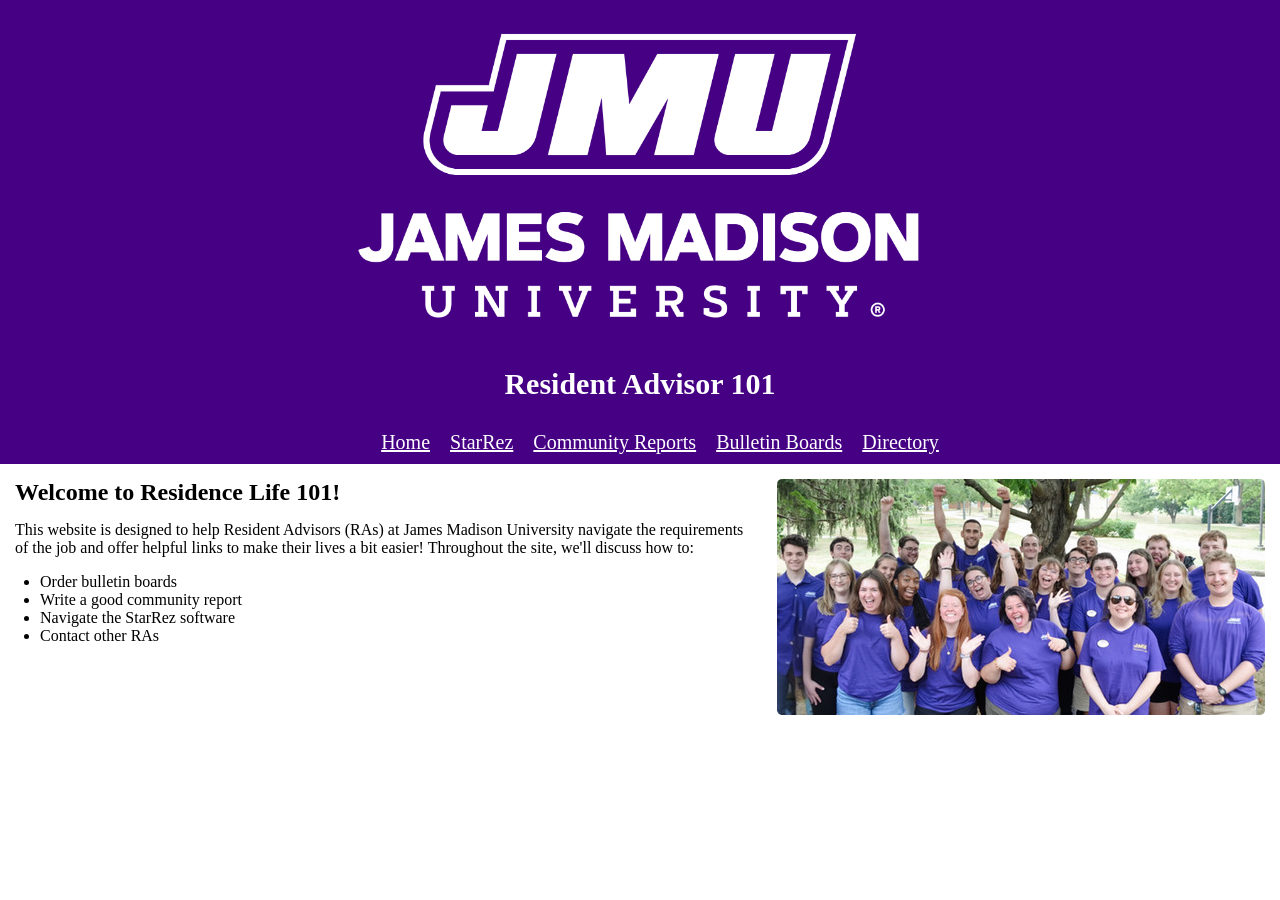
<file: index.html>
<!DOCTYPE html>
<html lang="en">
<head>
    <meta charset="UTF-8">
    <meta name="viewport" content="width=device-width, initial-scale=1.0">
    <title>Resident Advisor 101</title>
    <link rel="stylesheet" href="css/header.css">
    <link rel="stylesheet" href="css/main.css">
</head>
<body>
    <header>
        <div class="title">
            <img src="/images/JMU-Logo-RGB-vert-white.png" alt="White JMU Logo" width=300>
            <h1>Resident Advisor 101</h1>
        </div>
        <!--Should I use this break class to seperate the nav bar or should I seperate the parts of the header into divs?-->
        <div class="navigation">
            <nav>
                <ul>
                    <li><a href="index.html">Home</a></li>
                    <li><a href="starrez.html">StarRez</a></li>
                    <li><a href="cr.html">Community Reports</a></li>
                    <li><a href="bb.html">Bulletin Boards</a></li>
                    <li><a href="directory.html">Directory</a></li>
                </ul>
            </nav>
        </div>
    </header>
    <main>
        <div class="firstBlock">
            <section class="welcome">
                <h2>Welcome to Residence Life 101!</h2>
                <p>This website is designed to help Resident Advisors (RAs) at James Madison University navigate the requirements of the job and offer helpful links to make their lives a bit easier! Throughout the site, we'll discuss how to:</p>
                <ul>
                    <li>Order bulletin boards</li>
                    <li>Write a good community report</li>
                    <li>Navigate the StarRez software</li>
                    <li>Contact other RAs</li>
                </ul>
            </section>
            <img src="images/hall_directors.jpg" alt="Image of JMU Residence Life employees.">
        </div>
    </main>
    <footer>
        
    </footer>
</body>
</html>
</file>
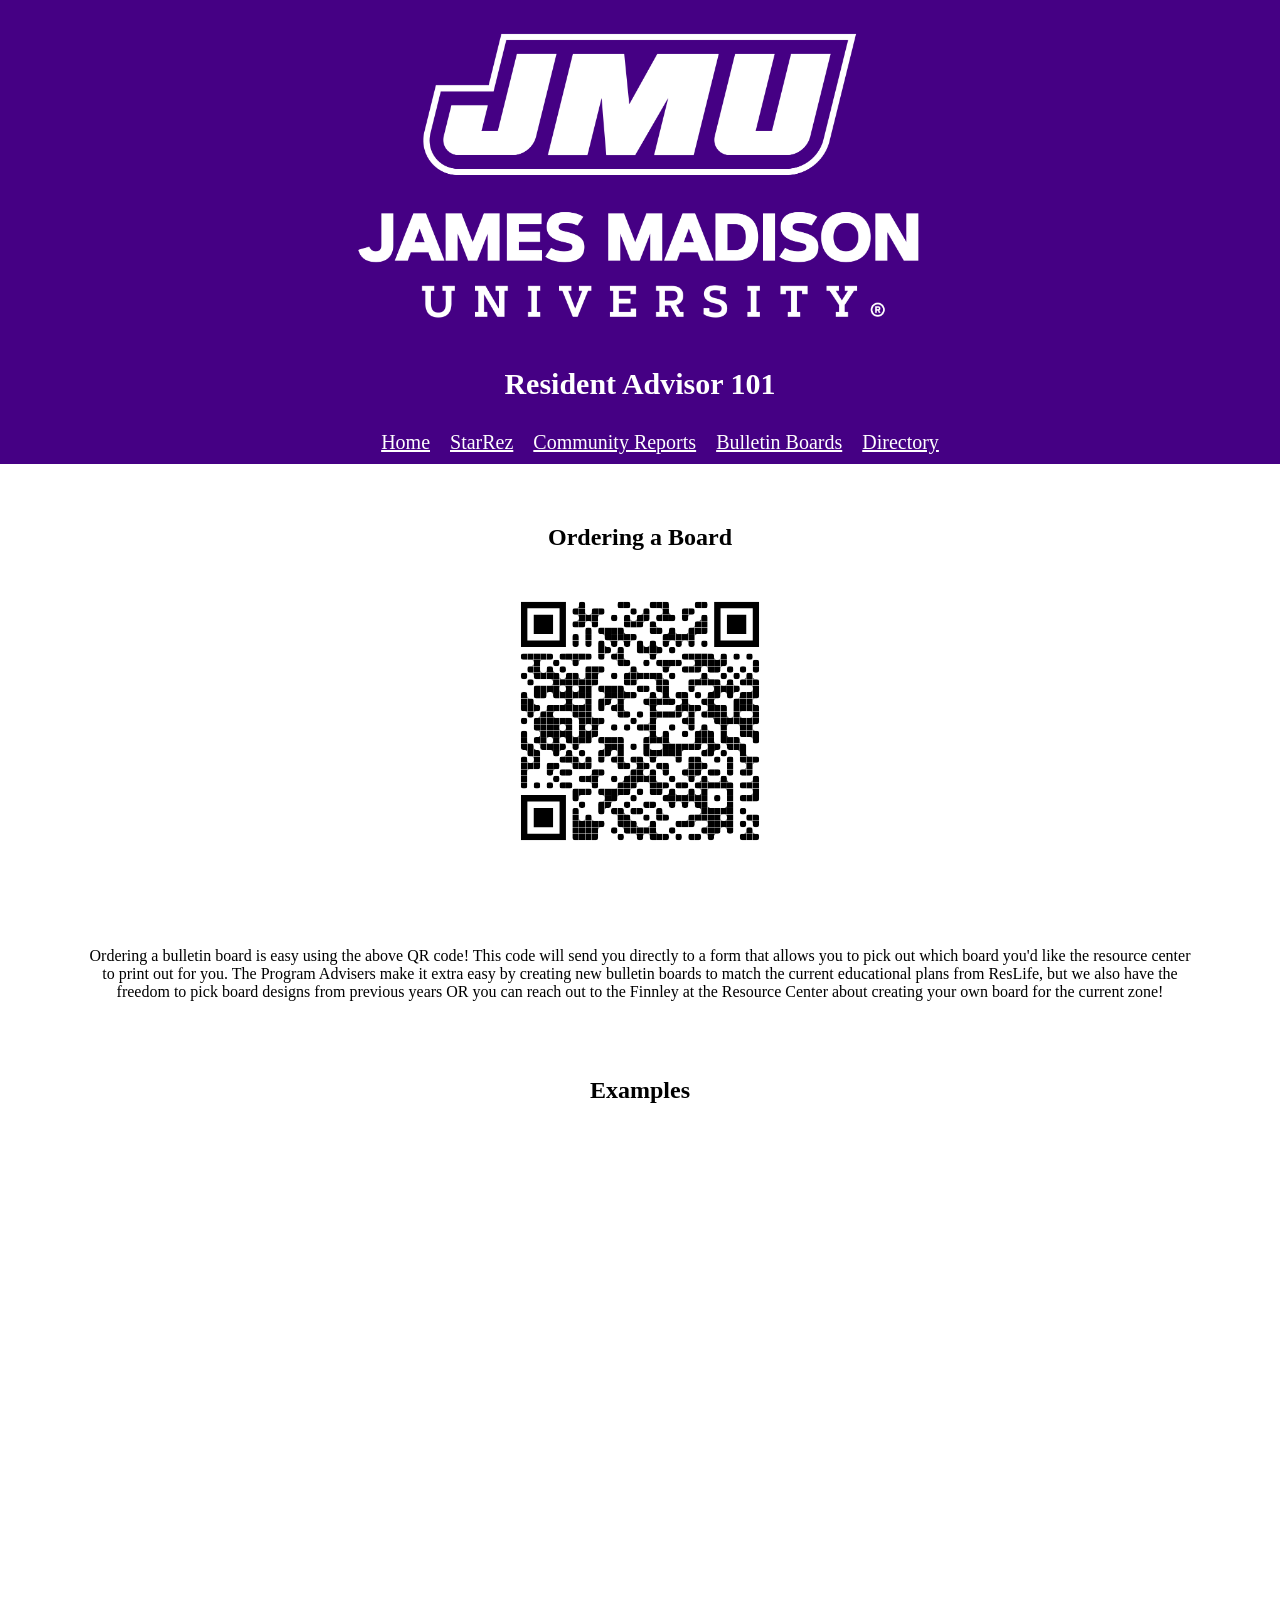
<file: bb.html>
<!DOCTYPE html>
<html lang="en">
<head>
    <meta charset="UTF-8">
    <meta name="viewport" content="width=device-width, initial-scale=1.0">
    <title>Bulletin Boards</title>
    <link rel="stylesheet" href="css/header.css">
    <link rel="stylesheet" href="css/bb.css">
</head>
<body>
    <header>
        <div class="title">
            <img src="/images/JMU-Logo-RGB-vert-white.png" alt="White JMU Logo" width=300>
            <h1>Resident Advisor 101</h1>
        </div>
        <div class="navigation">
            <nav>
                <ul>
                    <li><a href="index.html">Home</a></li>
                    <li><a href="starrez.html">StarRez</a></li>
                    <li><a href="cr.html">Community Reports</a></li>
                    <li><a href="bb.html">Bulletin Boards</a></li>
                    <li><a href="directory.html">Directory</a></li>
                </ul>
            </nav>
        </div>
    </header>
    <main>
        <section class="qr">
            <h2>Ordering a Board</h2>
            <img src="/images/bb_qr.svg" alt="fake qr code to bulletin board order form">
        </section>
        <div class="info">
            <p>
                Ordering a bulletin board is easy using the above QR code! This code will send you directly to a form that allows you to pick out which board you'd like the resource center to print out for you. The Program Advisers make it extra easy by creating new bulletin boards to match the current educational plans from ResLife, but we also have the freedom to pick board designs from previous years OR you can reach out to the Finnley at the Resource Center about creating your own board for the current zone!
            </p>
        </div>
        <section class="examples">
            <h2>Examples</h2>
            <iframe src="/files/Watch-Your-Boooooze-Alcohol-Awareness-Bulletin-Board.pdf"  title="PDF Viewer"></iframe>
            <iframe src="/files/Reslifes-DECLASSIFIED-SCHOOL-SURVIVAL-GUIDE-THEME.pdf"  title="PDF Viewer"></iframe>
            <iframe src="/files/Hall-Etiquette-How-to-Train-your-hallmates.pdf"  title="PDF Viewer"></iframe>
        </section>
    </main>
</body>
</html>
</file>
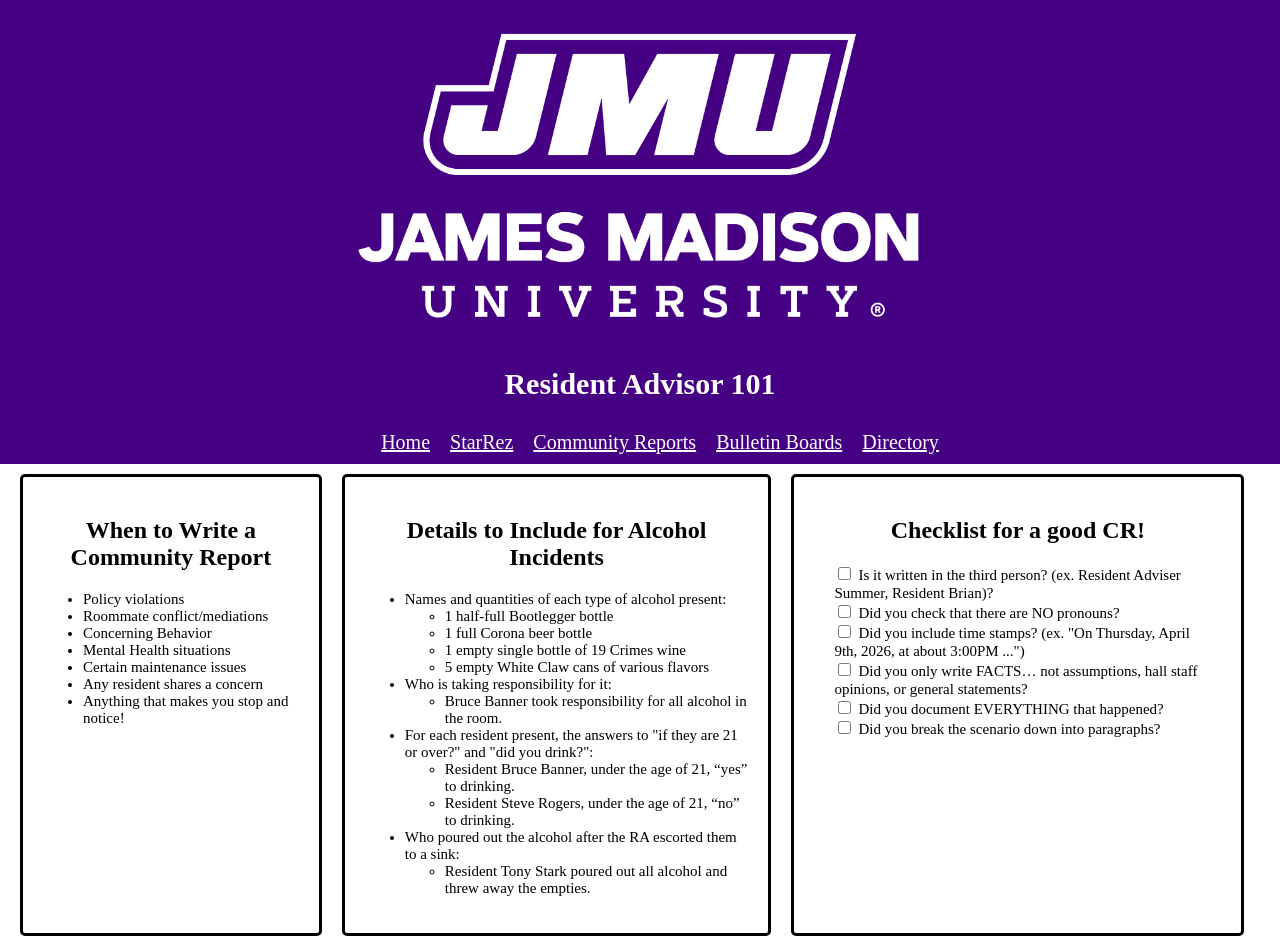
<file: cr.html>
<!DOCTYPE html>
<html lang="en">
<head>
    <meta charset="UTF-8">
    <meta name="viewport" content="width=device-width, initial-scale=1.0">
    <title>Community Reports</title>
    <link rel="stylesheet" href="css/header.css">
    <link rel="stylesheet" href="css/cr.css">
</head>
<body>
    <header>
        <div class="title">
            <img src="/images/JMU-Logo-RGB-vert-white.png" alt="White JMU Logo" width=300>
            <h1>Resident Advisor 101</h1>
        </div>
        <div class="navigation">
            <nav>
                <ul>
                    <li><a href="index.html">Home</a></li>
                    <li><a href="starrez.html">StarRez</a></li>
                    <li><a href="cr.html">Community Reports</a></li>
                    <li><a href="bb.html">Bulletin Boards</a></li>
                    <li><a href="directory.html">Directory</a></li>
                </ul>
            </nav>
        </div>
    </header>
    <main>
        <section class="when">
            <h2>When to Write a Community Report</h2>
            <ul>
                <li>Policy violations</li>
                <li>Roommate conflict/mediations</li>
                <li>Concerning Behavior</li>
                <li>Mental Health situations</li>
                <li>Certain maintenance issues</li>
                <li>Any resident shares a concern</li>
                <li>Anything that makes you stop and notice!</li>
            </ul>
        </section>
         <section class="alcohol">
            <h2>Details to Include for Alcohol Incidents</h2>
            <ul>
                <li>Names and quantities of each type of alcohol present:
                    <ul>
                        <li>1 half-full Bootlegger bottle</li>
                        <li>1 full Corona beer bottle</li>
                        <li>1 empty single bottle of 19 Crimes wine</li>
                        <li>5 empty White Claw cans of various flavors</li>
                    </ul>
                </li>
                <li>Who is taking responsibility for it:
                    <ul>
                        <li>Bruce Banner took responsibility for all alcohol in the room.</li>
                    </ul>
                </li>
                <li>For each resident present, the answers to "if they are 21 or over?" and "did you drink?":
                    <ul>
                        <li>Resident Bruce Banner, under the age of 21, “yes” to drinking.</li>
                        <li>Resident Steve Rogers, under the age of 21, “no” to drinking.</li>
                    </ul>
                </li>
                <li>Who poured out the alcohol after the RA escorted them to a sink:
                    <ul>
                        <li>Resident Tony Stark poured out all alcohol and threw away the empties.</li>
                    </ul>
                </li>
            </ul>
        </section>

        <section class="checklist">
            <h2>Checklist for a good CR!</h2>
            <form>
                <div>
                    <input type="checkbox" id="checklist1">
                    <label for="checklist1">Is it written in the third person? (ex. Resident Adviser Summer, Resident Brian)?</label>
                </div>
                <div>
                    <input type="checkbox" id="checklist2">
                    <label for="checklist2">Did you check that there are NO pronouns?</label>
                </div>
                <div>
                    <input type="checkbox" id="checklist3">
                    <label for="checklist3">Did you include time stamps? (ex. "On Thursday, April 9th, 2026, at about 3:00PM ...")</label>
                </div>
                <div>
                    <input type="checkbox" id="checklist4">
                    <label for="checklist4">Did you only write FACTS… not assumptions, hall staff opinions, or general statements?</label>
                </div>
                <div>
                    <input type="checkbox" id="checklist5">
                    <label for="checklist5">Did you document EVERYTHING that happened?</label>
                </div>
                <div>
                    <input type="checkbox" id="checklist6">
                    <label for="checklist6">Did you break the scenario down into paragraphs?</label>
                </div>
            </form>
        </section>
    </main>
</body>
</html>
</file>
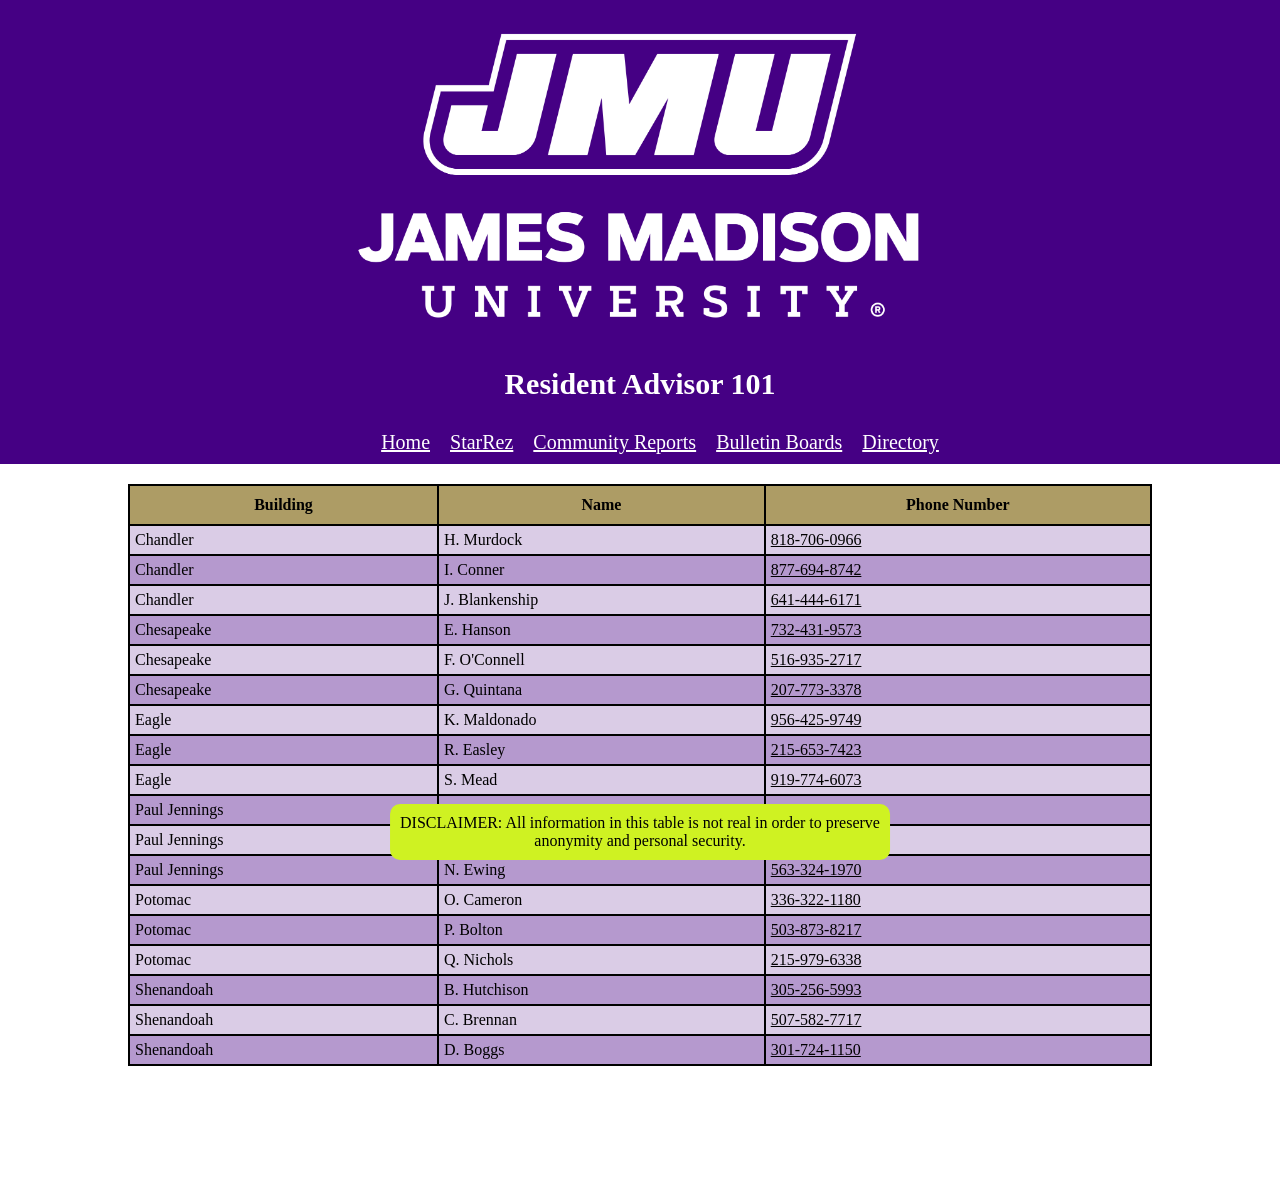
<file: directory.html>
<!DOCTYPE html>
<html lang="en">
<head>
    <meta charset="UTF-8">
    <meta name="viewport" content="width=device-width, initial-scale=1.0">
    <title>Directory</title>
    <link rel="stylesheet" href="css/header.css">
    <link rel="stylesheet" href="css/directory.css">
</head>
<body>
    <header>
        <div class="title">
            <img src="/images/JMU-Logo-RGB-vert-white.png" alt="White JMU Logo" width=300>
            <h1>Resident Advisor 101</h1>
        </div>
        <div class="navigation">
            <nav>
                <ul>
                    <li><a href="index.html">Home</a></li>
                    <li><a href="starrez.html">StarRez</a></li>
                    <li><a href="cr.html">Community Reports</a></li>
                    <li><a href="bb.html">Bulletin Boards</a></li>
                    <li><a href="directory.html">Directory</a></li>
                </ul>
            </nav>
        </div>
    </header>
    <main>
        <div>
            <table>
                <thead>
                    <tr>
                        <th>Building</th>
                        <th>Name</th>
                        <th>Phone Number</th>
                    </tr>
                </thead>
                <tbody>
                    <tr>
                        <td>Chandler</td>
                        <td>H. Murdock</td>
                        <td><a href="tel:818-706-0966">818-706-0966</a></td>
                    </tr>
                    <tr>
                        <td>Chandler</td>
                        <td>I. Conner</td>
                        <td><a href="tel:877-694-8742">877-694-8742</a></td>
                    </tr>
                    <tr>
                        <td>Chandler</td>
                        <td>J. Blankenship</td>
                        <td><a href="tel:641-444-6171">641-444-6171</a></td>
                    </tr>
                    <tr>
                        <td>Chesapeake</td>
                        <td>E. Hanson</td>
                        <td><a href="tel:732-431-9573">732-431-9573</a></td>
                    </tr>
                    <tr>
                        <td>Chesapeake</td>
                        <td>F. O'Connell</td>
                        <td><a href="tel:516-935-2717">516-935-2717</a></td>
                    </tr>
                    <tr>
                        <td>Chesapeake</td>
                        <td>G. Quintana</td>
                        <td><a href="tel:207-773-3378">207-773-3378</a></td>
                    </tr>
                    <tr>
                        <td>Eagle</td>
                        <td>K. Maldonado</td>
                        <td><a href="tel:956-425-9749">956-425-9749</a></td>
                    </tr>
                    <tr>
                        <td>Eagle</td>
                        <td>R. Easley</td>
                        <td><a href="tel:215-653-7423">215-653-7423</a></td>
                    </tr><tr>
                        <td>Eagle</td>
                        <td>S. Mead</td>
                        <td><a href="tel:919-774-6073">919-774-6073</a></td>
                    </tr>
                    <tr>
                        <td>Paul Jennings</td>
                        <td>L. Pryor</td>
                        <td><a href="tel:831-459-7485">831-459-7485</a></td>
                    </tr>
                    <tr>
                        <td>Paul Jennings</td>
                        <td>M. Hobson</td>
                        <td><a href="tel:712-328-2800">712-328-2800</a></td>
                    </tr>
                    <tr>
                        <td>Paul Jennings</td>
                        <td>N. Ewing</td>
                        <td><a href="tel:563-324-1970">563-324-1970</a></td>
                    </tr>
                    <tr>
                        <td>Potomac</td>
                        <td>O. Cameron</td>
                        <td><a href="tel:336-322-1180">336-322-1180</a></td>
                    </tr>
                    <tr>
                        <td>Potomac</td>
                        <td>P. Bolton</td>
                        <td><a href="tel:503-873-8217">503-873-8217</a></td>
                    </tr>
                    <tr>
                        <td>Potomac</td>
                        <td>Q. Nichols</td>
                        <td><a href="tel:215-979-6338">215-979-6338</a></td>
                    </tr>
                    <tr>
                        <td>Shenandoah</td>
                        <td>B. Hutchison</td>
                        <td><a href="tel:305-256-5993">305-256-5993</a></td>
                    </tr>
                    <tr>
                        <td>Shenandoah</td>
                        <td>C. Brennan</td>
                        <td><a href="tel:507-582-7717">507-582-7717</a></td>
                    </tr>
                    <tr>
                        <td>Shenandoah</td>
                        <td>D. Boggs</td>
                        <td><a href="tel:301-724-1150">301-724-1150</a></td>
                    </tr>
                </tbody>
            </table>
        </div>
        <p>DISCLAIMER: All information in this table is not real in order to preserve <br> anonymity and personal security.</p>
    </main>
</body>
</html>
</file>
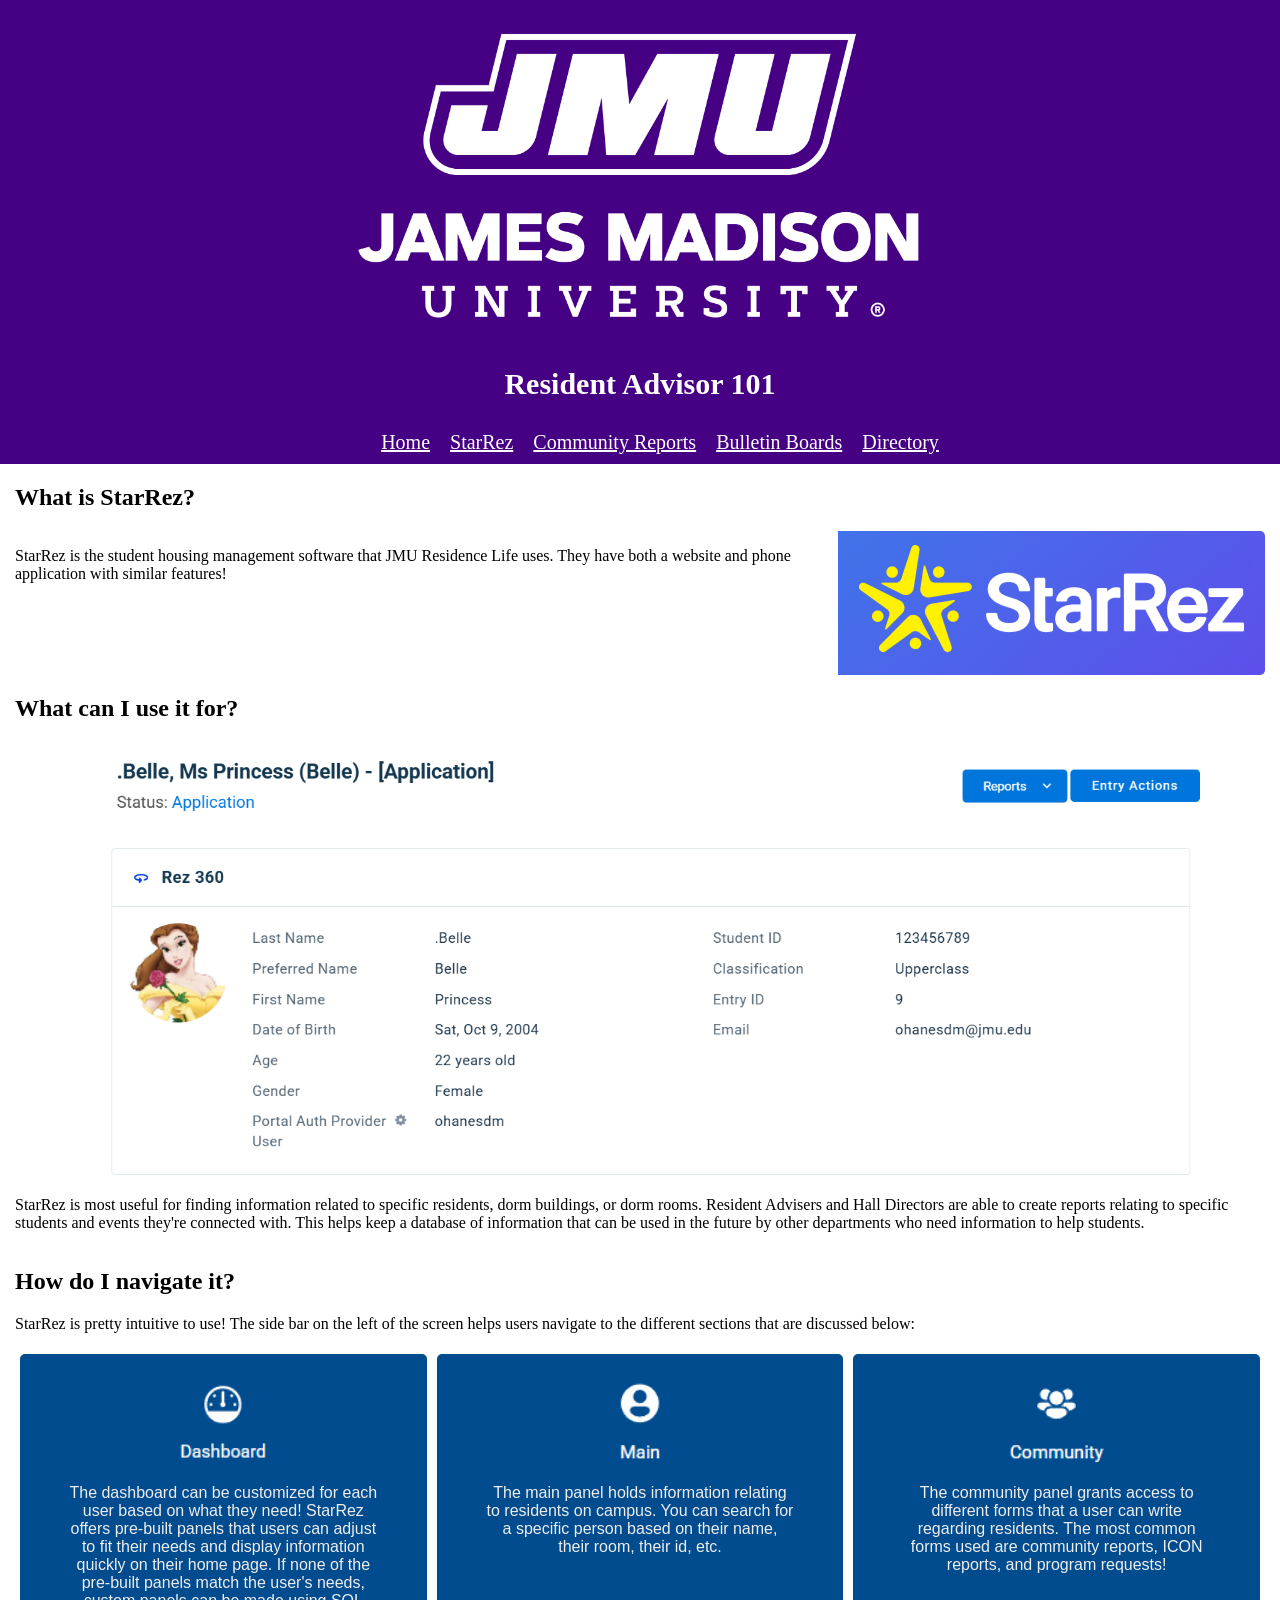
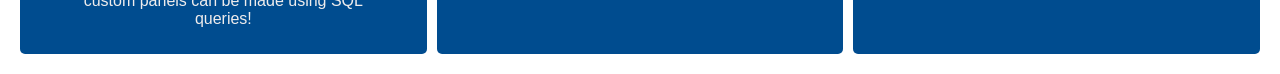
<file: starrez.html>
<!DOCTYPE html>
<html lang="en">
<head>
    <meta charset="UTF-8">
    <meta name="viewport" content="width=device-width, initial-scale=1.0">
    <title>StarRez</title>
    <link rel="stylesheet" href="css/header.css">
    <link rel="stylesheet" href="css/starrez.css">
</head>
<body>
    <header>
        <div class="title">
            <img src="/images/JMU-Logo-RGB-vert-white.png" alt="White JMU Logo" width=300>
            <h1>Resident Advisor 101</h1>
        </div>
        <div class="navigation">
            <nav>
                <ul>
                    <li><a href="index.html">Home</a></li>
                    <li><a href="starrez.html">StarRez</a></li>
                    <li><a href="cr.html">Community Reports</a></li>
                    <li><a href="bb.html">Bulletin Boards</a></li>
                    <li><a href="directory.html">Directory</a></li>
                </ul>
            </nav>
        </div>
    </header>
    <main>
        <h2>What is StarRez?</h2>
        <div class="whatIs">
            <p>StarRez is the student housing management software that JMU Residence Life uses. They have both a website and phone application with similar features!<br></p>
            <img src="images/StarRezLogo.png" alt="StarRez Logo">
        </div>
        <h2>What can I use it for?</h2>
        <div class="use">
            <img src="images/Belle.png" alt="Example StarRez Entry">
            <p>StarRez is most useful for finding information related to specific residents, dorm buildings, or dorm rooms. Resident Advisers and Hall Directors are able to create reports relating to specific students and events they're connected with. This helps keep a database of information that can be used in the future by other departments who need information to help students.</p>
        </div>
        <h2>How do I navigate it?</h2>
        <p>StarRez is pretty intuitive to use! The side bar on the left of the screen helps users navigate to the different sections that are discussed below: </p>
        <div class="how">
            <div class="panels">
                <div id="dashboard">
                    <img src="images/DashboardIconBlue.png" alt="Dashboard Icon on Starrez" height=100 class="icon">                      
                    <div class="text">
                        <p>The dashboard can be customized for each user based on what they need! StarRez offers pre-built panels that users can adjust to fit their needs and display information quickly on their home page. If none of the pre-built panels match the user's needs, custom panels can be made using SQL queries!</p>
                    </div>
                </div>

                <div id="main">
                    <img src="images/MainIconBlue.png" alt="Main Icon on Starrez" height=100 class="icon">
                    <div class="text">
                        <p>The main panel holds information relating to residents on campus. You can search for a specific person based on their name, their room, their id, etc.</p>
                    </div>
                </div>

                <div id="community">
                    <img src="images/CommunityIconBlue.png" alt="Community Icon on Starrez" height=100 class="icon">
                    <div class="text">
                        <p>The community panel grants access to different forms that a user can write regarding residents. The most common forms used are community reports, ICON reports, and program requests!</p>
                    </div>
                </div>
            </div>
        </div>
    </main>
</body>
</html>
</file>
<file: css/header.css>
*{
    box-sizing: border-box;
    font-family: Arvo, Georgia, serif;
}

body {
    margin: 0px;
}

a {
    color: white;
}

header {
    display: flex;
    background-color:#450084;
    width: 100%;
    justify-content: center;
    align-items: center;
    flex-wrap: wrap;
    font-size: 10px;
    flex-direction: column;
}
    
h1 {
    color: #fff;
    font-family: Arvo;
    font-size: 3em;
    align-content: center;
    text-align: center;
}

.navigation>nav>ul {
    display: flex;
    list-style: none;
    gap: 20px;
}

.navigation>nav>ul>li {
    display: flex;
    color: #fff;
    font-size: 2em;  
}

.title {
    display: flex;
    flex-direction: column;
}

.title>img {
    margin: 20px;
    width: 45vw;
}

@media screen and (max-width: 700px) {
    .navigation>nav>ul {
        flex-direction: column;
        align-items: center;
        padding-left: 0px;
    }

    .title {
        display: flex;
        flex-direction: column;
        align-items: center;
    }
    .title>img {
        width: 90vw;
    }
    header {
        padding: 30px 0px;
    }

}
</file>
<file: css/main.css>
p {
    margin: 0px 15px;   
}

h2 {
    margin: 15px;
}

.firstBlock {
    display: flex;
}

.firstBlock > p {
    width: 40vw;
}

img {
    margin: 15px;
    border-radius: 5px;
    float: right;
    width: 50vw;
    flex-grow: 0;
}

@media screen and (max-width: 700px) {
    .firstBlock {
        flex-direction: column;
        align-items: center;
    }
    .firstBlock > img {
        width: 90vw;
    }
    .firstBlock > p {
        width: 90vw;
        text-align: center;
    }
    h2 {
        text-align: center;
    }
    body {
        margin: -8px;
    }

}
</file>
<file: css/bb.css>
main > .qr {
    display: flex;
    flex-direction: column;
    align-items: center;
    margin: 40px;
}

.qr > img {
    padding: 10px;
    width: 300px;
    max-width: 500px;
}
.info{
    display: flex;
    justify-content: center;
}
.info > p {
    padding: 20px;
    width:90%;
    text-align: center;
}
.examples {
    display: flex;
    flex-direction: column;
    align-items: center;
    margin: 20px;
}
.examples > iframe {
    margin: 20px;
    border: none;
    width: 90%;
    height: 600px;
}
</file>
<file: css/cr.css>
form {
    padding: 0px 20px 20px 20px;
}
.alcohol > ul > li > ul > li:last-of-type(){
    padding-bottom: 50px;
}
section {
    padding: 20px;
}

main {
    display: flex;
    width: 98%;
}

li {
    font-size: 15px;
}

h2 {
    text-align: center;
}
label {
    font-size: 15px;
}
.when, .alcohol, .checklist {
    margin: 10px;
    border: 3px black solid;
    border-radius: 5px;
}
.when{
    margin-left: 20px;
}
</file>
<file: css/directory.css>
main > div{
    display: flex;
    justify-content: center;
}

td>a {
    color: black;
}

table {
    width: 80%;
    border-collapse: collapse;
    margin: 20px 0px;
    margin-bottom: 120px;
}

table, th, td {
    border: 2px black solid;
    padding: 5px;
}

th {
    padding: 10px;
    background-color: #AD9C65;
}

tr:nth-child(odd){
    background-color: #DACCE6;
}

tr:nth-child(even){
    background-color: #B599CE;
}

main > p {
    text-align: center;
    margin-bottom: 20px;
    background-color: #cff222;
    width: fit-content;
    padding: 10px;
    border-radius: 10px;
    position: fixed;
    bottom: 20px;
    left: 50%;
    transform: translate(-50%);
}
</file>
<file: css/starrez.css>
main {
    margin: 15px;
}

.whatIs > img {
    border-radius: 5px;
    padding-left: 20px;
}
.use > img {
    border-radius: 5px;
    padding-left: 20px;
    width: 90%;
}

.whatIs {
    display: flex;
}
.use {
    display: flex;
    flex-direction: column;
    align-items: center;
}
.how {
    display: flex;
}
.icon {
    border-radius:10px;
    margin: 10px;
}
.icons {
    display: flex;
    flex-direction: column;
    justify-content: space-between;
}
.panels {
    display: flex;
    padding-top: 0px;

}

.text > p {
    margin-top: 0px;
    width:80%;
    color: rgb(239, 237, 237);
    text-align: center;
    font-family: Arial, Helvetica, sans-serif;
}
.text {
    display: flex;
    flex-direction: column;
    align-items: center;
}

#dashboard, #main, #community {
    display: flex;
    align-items: center;
    width: 80%;
    background: #004c8f;
    margin: 5px;
    border-radius: 5px;
    padding: 10px;
    flex-direction: column;
}
</file>
